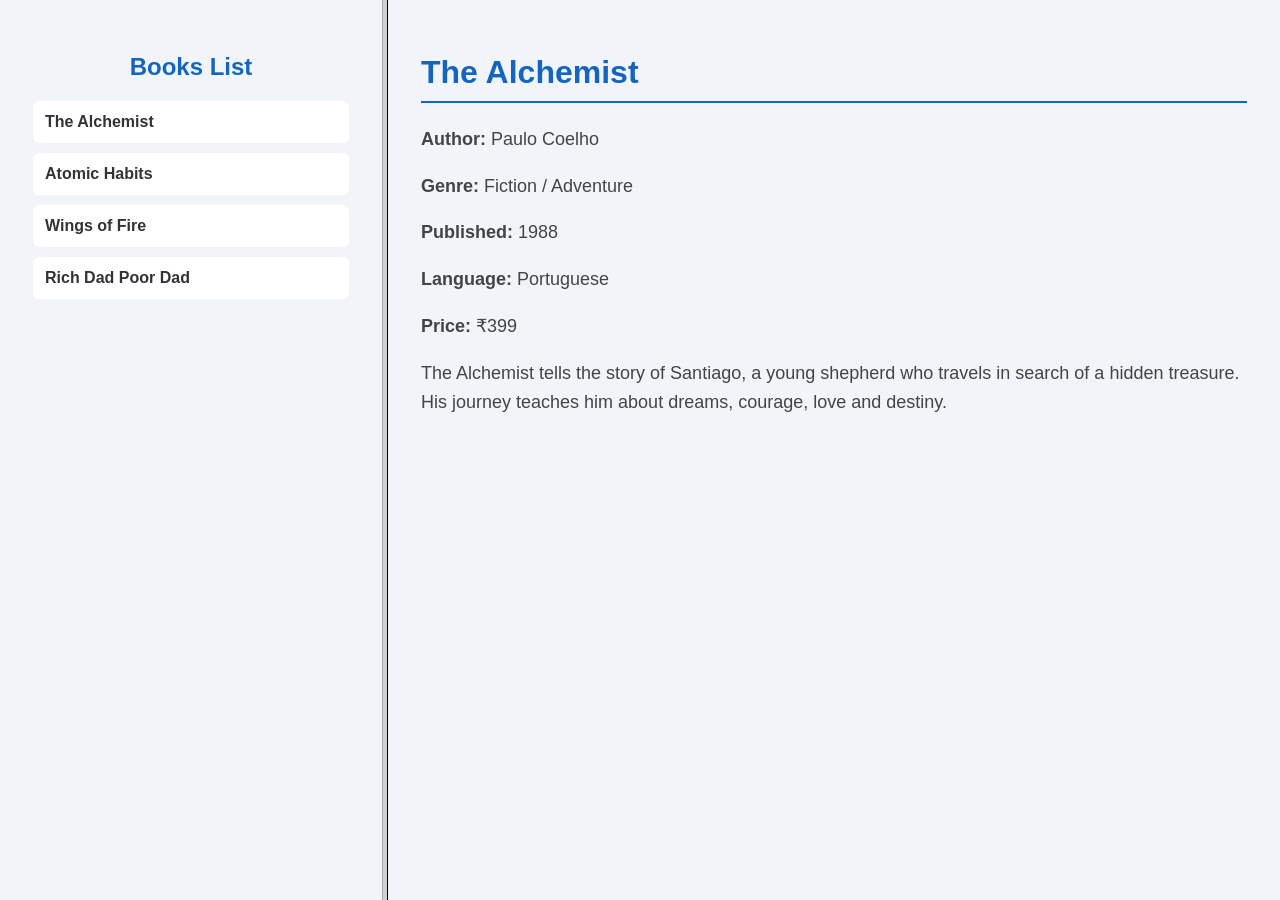
<file: index.html>
<!DOCTYPE html>
<html>
<head>
    <title>Book Information</title>
</head>

<frameset cols="30%,70%">

    <frame src="book.html?list" name="leftFrame">

    <frame src="book.html?book1" name="rightFrame">

</frameset>

</html>
</file>
